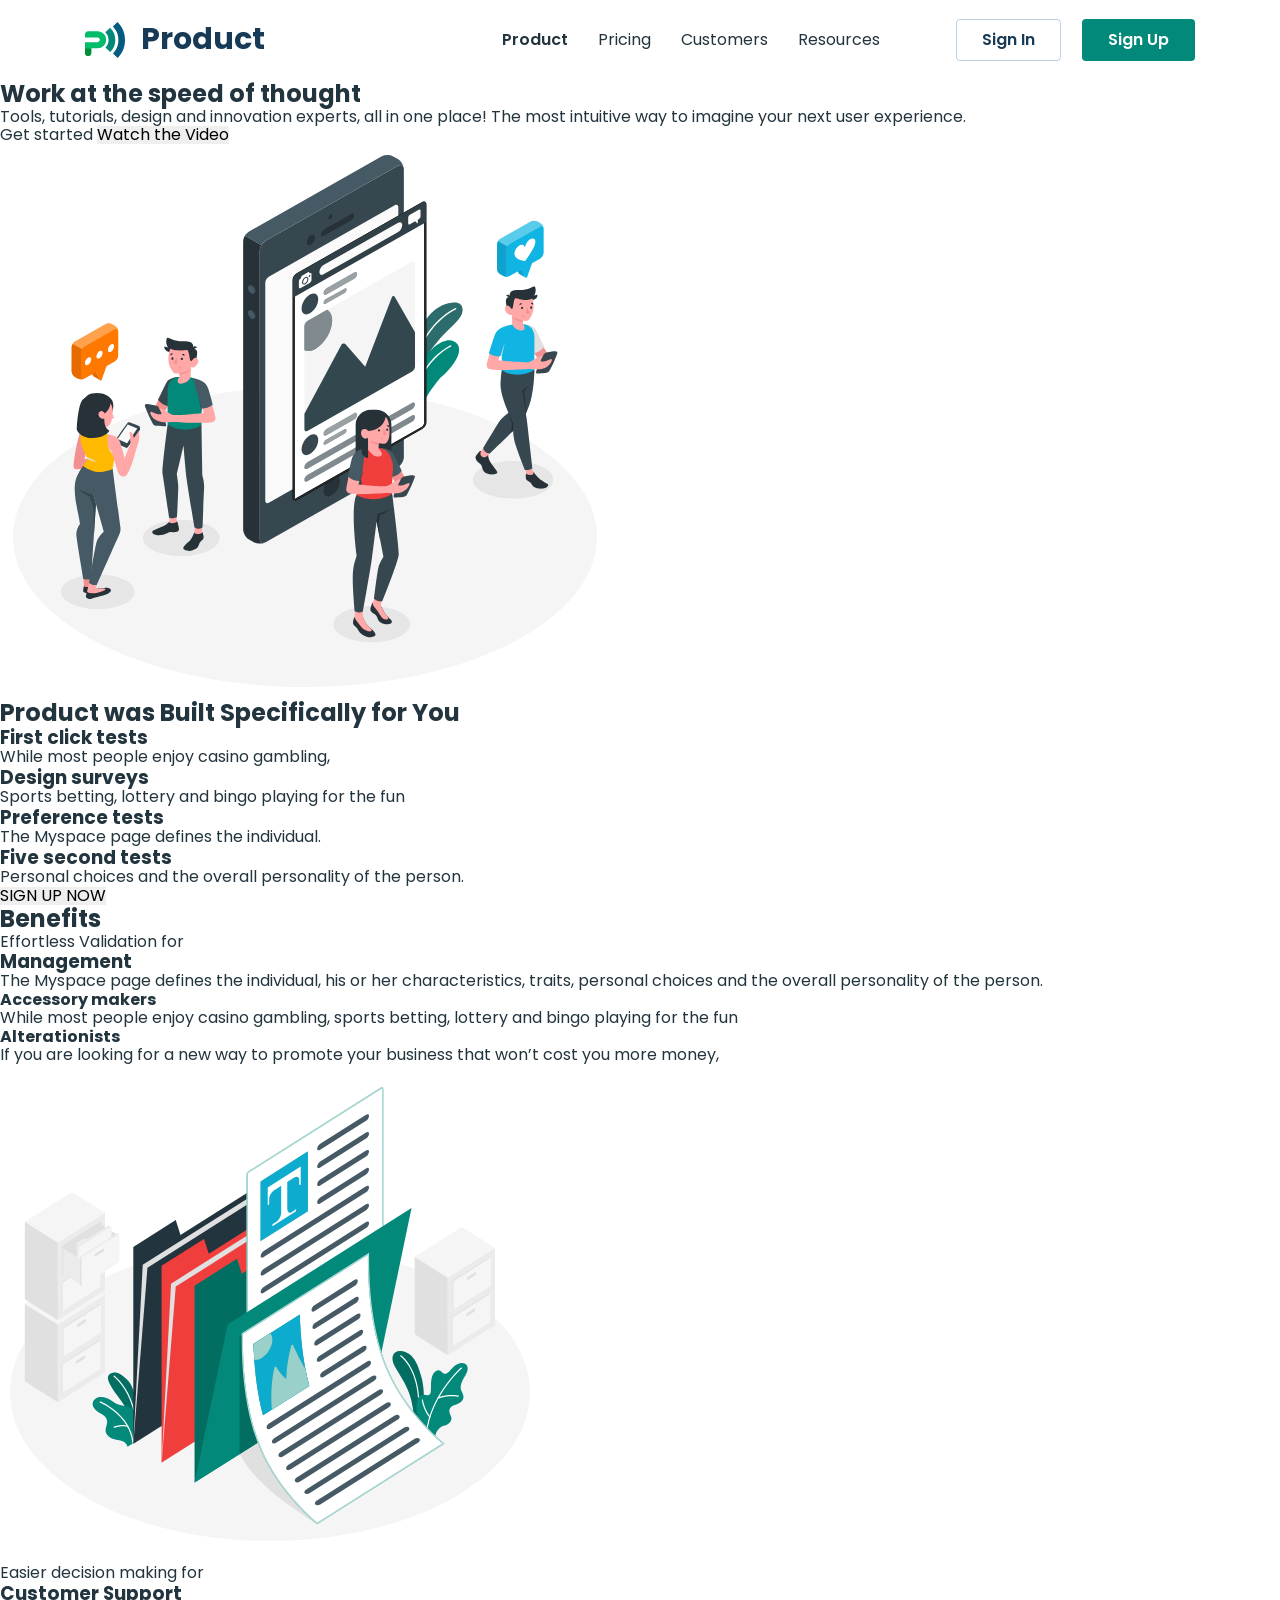
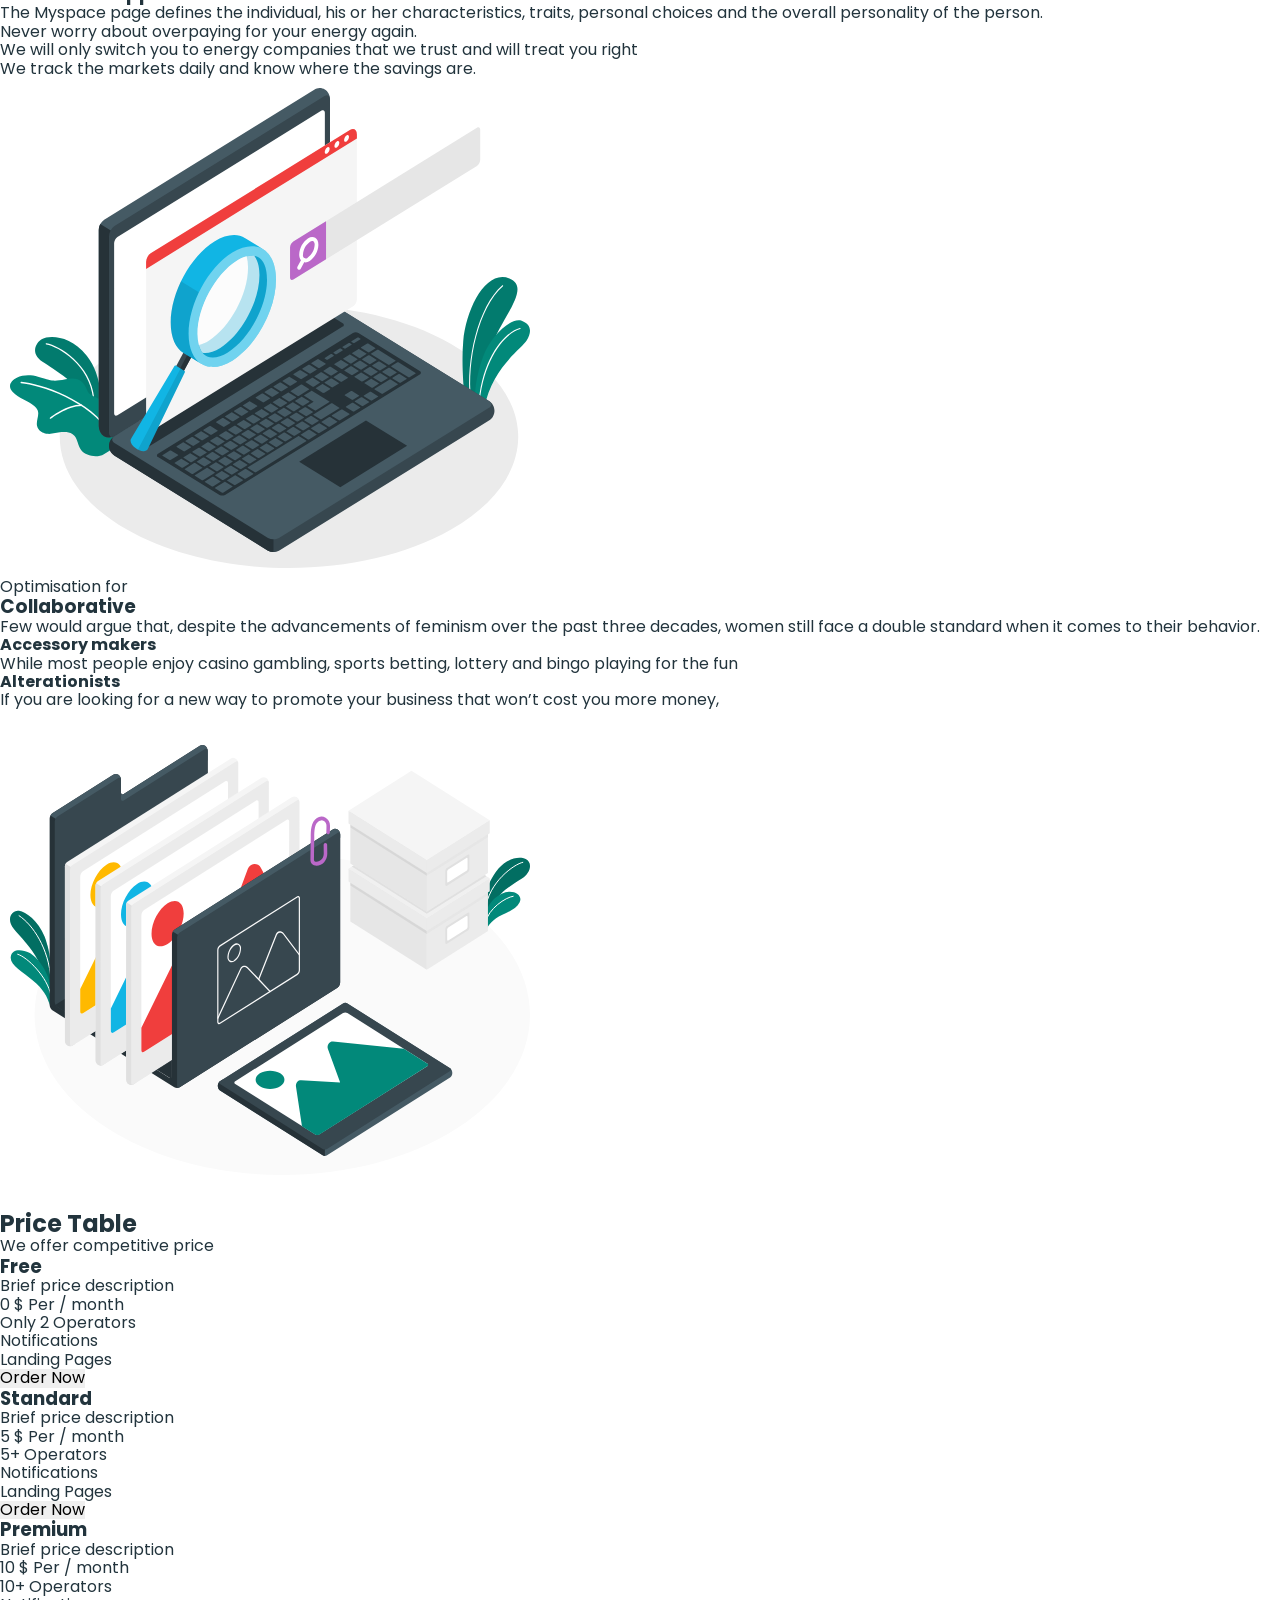
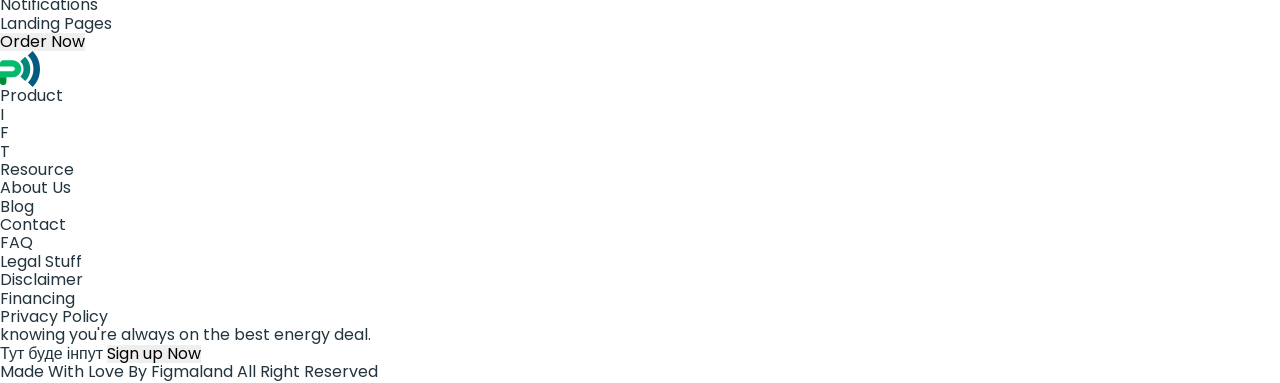
<file: index.html>
<!DOCTYPE html>
<html lang="en">
  <head>
    <meta charset="UTF-8" />
    <meta name="viewport" content="width=device-width, initial-scale=1.0" />
    <title>Business promotion - Product</title>

    <link
      rel="stylesheet"
      href="https://cdnjs.cloudflare.com/ajax/libs/modern-normalize/3.0.1/modern-normalize.min.css"
      integrity="sha512-q6WgHqiHlKyOqslT/lgBgodhd03Wp4BEqKeW6nNtlOY4quzyG3VoQKFrieaCeSnuVseNKRGpGeDU3qPmabCANg=="
      crossorigin="anonymous"
      referrerpolicy="no-referrer"
    />

    <link rel="preconnect" href="https://fonts.googleapis.com" />
    <link rel="preconnect" href="https://fonts.gstatic.com" crossorigin />
    <link
      href="https://fonts.googleapis.com/css2?family=Inter:opsz,wght@14..32,100..900&family=Montserrat:wght@100..900&family=Poppins:wght@400;500;600;700&display=swap"
      rel="stylesheet"
    />

    <link rel="stylesheet" href="./css/styles.css" />
  </head>
  <body>
    <header class="page-header">
      <div class="container header-container">
        <nav class="header-nav">
          <a class="logo header-logo" href="./index.html"
            ><img
              src="./images/logo.svg"
              alt="Logo"
              width="40"
              height="36"
            />Product</a
          >

          <ul class="header-nav-list">
            <li class="header-nav-item">
              <a class="header-nav-link current" href="./index.html">Product</a>
            </li>
            <li class="header-nav-item">
              <a class="header-nav-link" href="./pricing.html">Pricing</a>
            </li>
            <li class="header-nav-item">
              <a class="header-nav-link" href="./customers.html">Customers</a>
            </li>
            <li class="header-nav-item">
              <a class="header-nav-link" href="">Resources</a>
            </li>
          </ul>
        </nav>

        <ul class="auth-list">
          <li class="auth-item">
            <button class="auth-btn" type="button">Sign In</button>
          </li>
          <li class="auth-item">
            <button class="main-btn" type="button">Sign Up</button>
          </li>
        </ul>
      </div>
    </header>
    <main>
      <section>
        <h1>Work at the speed of thought</h1>
        <p>
          Tools, tutorials, design and innovation experts, all in one place! The
          most intuitive way to imagine your next user experience.
        </p>

        <a href="">Get started</a>
        <button type="button">Watch the Video</button>

        <img src="./images/hero.svg" alt="Hero" width="610" height="555" />
      </section>

      <section>
        <h2>Product was Built Specifically for You</h2>
        <ul>
          <li>
            <h3>First click tests</h3>
            <p>While most people enjoy casino gambling,</p>
          </li>
          <li>
            <h3>Design surveys</h3>
            <p>Sports betting, lottery and bingo playing for the fun</p>
          </li>
          <li>
            <h3>Preference tests</h3>
            <p>The Myspace page defines the individual.</p>
          </li>
          <li>
            <h3>Five second tests</h3>
            <p>Personal choices and the overall personality of the person.</p>
          </li>
        </ul>
        <button type="button">SIGN UP NOW</button>
      </section>

      <section>
        <h2>Benefits</h2>

        <ul>
          <li>
            <p>Effortless Validation for</p>
            <h3>Management</h3>

            <p>
              The Myspace page defines the individual, his or her
              characteristics, traits, personal choices and the overall
              personality of the person.
            </p>

            <ul>
              <li>
                <h4>Accessory makers</h4>
                <p>
                  While most people enjoy casino gambling, sports betting,
                  lottery and bingo playing for the fun
                </p>
              </li>

              <li>
                <h4>Alterationists</h4>
                <p>
                  If you are looking for a new way to promote your business that
                  won’t cost you more money,
                </p>
              </li>
            </ul>

            <img
              src="./images/management-img.svg"
              alt="management"
              width="540"
              height="500"
            />
          </li>

          <li>
            <p>Easier decision making for</p>
            <h3>Customer Support</h3>

            <p>
              The Myspace page defines the individual, his or her
              characteristics, traits, personal choices and the overall
              personality of the person.
            </p>

            <ul>
              <li>Never worry about overpaying for your energy again.</li>
              <li>
                We will only switch you to energy companies that we trust and
                will treat you right
              </li>
              <li>
                We track the markets daily and know where the savings are.
              </li>
            </ul>

            <img
              src="./images/support-img.svg"
              alt="support"
              width="540"
              height="500"
            />
          </li>

          <li>
            <p>Optimisation for</p>
            <h3>Collaborative</h3>

            <p>
              Few would argue that, despite the advancements of feminism over
              the past three decades, women still face a double standard when it
              comes to their behavior.
            </p>

            <ul>
              <li>
                <h4>Accessory makers</h4>
                <p>
                  While most people enjoy casino gambling, sports betting,
                  lottery and bingo playing for the fun
                </p>
              </li>

              <li>
                <h4>Alterationists</h4>
                <p>
                  If you are looking for a new way to promote your business that
                  won’t cost you more money,
                </p>
              </li>
            </ul>

            <img
              src="./images/collaboration-img.svg"
              alt="collaboration"
              width="540"
              height="500"
            />
          </li>
        </ul>
      </section>

      <section>
        <h2>Price Table</h2>
        <p>We offer competitive price</p>

        <ul>
          <li>
            <h3>Free</h3>
            <p>Brief price description</p>

            <p>0 $ Per / month</p>

            <ul>
              <li>Only 2 Operators</li>
              <li>Notifications</li>
              <li>Landing Pages</li>
            </ul>

            <button type="button">Order Now</button>
          </li>

          <li>
            <h3>Standard</h3>
            <p>Brief price description</p>

            <p>5 $ Per / month</p>

            <ul>
              <li>5+ Operators</li>
              <li>Notifications</li>
              <li>Landing Pages</li>
            </ul>

            <button type="button">Order Now</button>
          </li>

          <li>
            <h3>Premium</h3>
            <p>Brief price description</p>

            <p>10 $ Per / month</p>

            <ul>
              <li>10+ Operators</li>
              <li>Notifications</li>
              <li>Landing Pages</li>
            </ul>

            <button type="button">Order Now</button>
          </li>
        </ul>
      </section>
    </main>

    <footer>
      <a href="./index.html"
        ><img
          src="./images/logo.svg"
          alt="Logo"
          width="40"
          height="36"
        />Product</a
      >

      <ul>
        <li>
          <a
            href=""
            target="_blank"
            rel="noopener noreferrer nofollow"
            aria-label="Instagram"
            >I</a
          >
        </li>
        <li>
          <a
            href=""
            target="_blank"
            rel="noopener noreferrer nofollow"
            aria-label="Facebook"
            >F</a
          >
        </li>
        <li>
          <a
            href=""
            target="_blank"
            rel="noopener noreferrer nofollow"
            aria-label="Twitter"
            >T</a
          >
        </li>
      </ul>

      <nav>
        <p>Resource</p>
        <ul>
          <li><a href="">About Us</a></li>
          <li><a href="">Blog</a></li>
          <li><a href="">Contact</a></li>
          <li><a href="">FAQ</a></li>
        </ul>

        <p>Legal Stuff</p>
        <ul>
          <li><a href="">Disclaimer</a></li>
          <li><a href="">Financing</a></li>
          <li><a href="">Privacy Policy</a></li>
        </ul>
      </nav>

      <p>knowing you're always on the best energy deal.</p>

      <form>
        Тут буде інпут
        <button type="submit">Sign up Now</button>
      </form>

      <p>Made With Love By Figmaland All Right Reserved</p>
    </footer>
  </body>
</html>
</file>
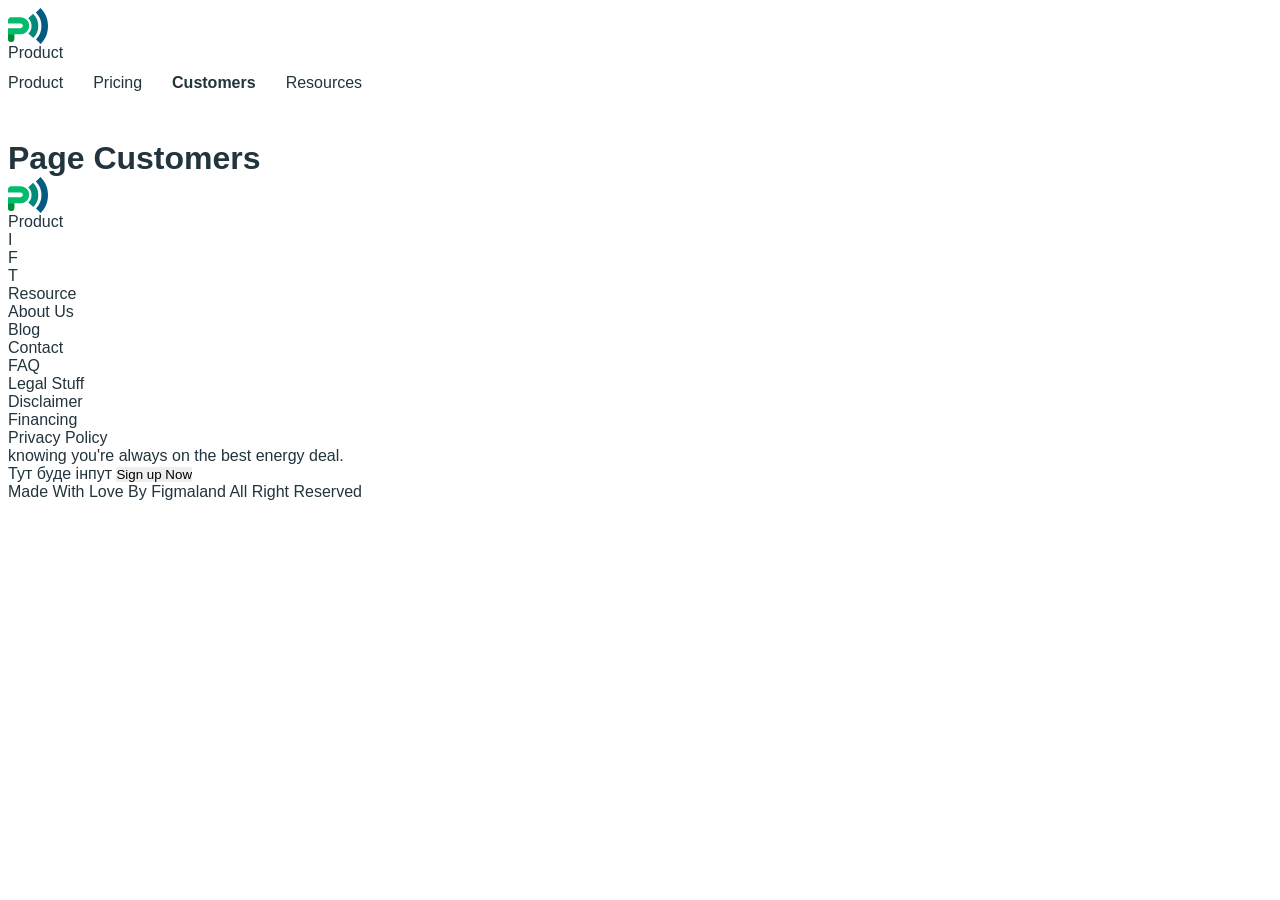
<file: customers.html>
<!DOCTYPE html>
<html lang="en">
  <head>
    <meta charset="UTF-8" />
    <meta name="viewport" content="width=device-width, initial-scale=1.0" />
    <title>Business promotion - Customers</title>

    <link rel="stylesheet" href="./css/styles.css" />
  </head>
  <body>
    <header>
      <nav>
        <a href="./index.html"
          ><img
            src="./images/logo.svg"
            alt="Logo"
            width="40"
            height="36"
          />Product</a
        >

        <ul class="header-nav-list">
          <li class="header-nav-item">
            <a class="header-nav-link" href="./index.html">Product</a>
          </li>
          <li class="header-nav-item">
            <a class="header-nav-link" href="./pricing.html">Pricing</a>
          </li>
          <li class="header-nav-item">
            <a class="header-nav-link current" href="./customers.html"
              >Customers</a
            >
          </li>
          <li class="header-nav-item">
            <a class="header-nav-link" href="">Resources</a>
          </li>
        </ul>
      </nav>

      <ul>
        <li><button type="button"></button></li>
        <li><button type="button"></button></li>
      </ul>
    </header>
    <main>
      <h1>Page Customers</h1>
    </main>

    <footer>
      <a href="./index.html"
        ><img
          src="./images/logo.svg"
          alt="Logo"
          width="40"
          height="36"
        />Product</a
      >

      <ul>
        <li>
          <a
            href=""
            target="_blank"
            rel="noopener noreferrer nofollow"
            aria-label="Instagram"
            >I</a
          >
        </li>
        <li>
          <a
            href=""
            target="_blank"
            rel="noopener noreferrer nofollow"
            aria-label="Facebook"
            >F</a
          >
        </li>
        <li>
          <a
            href=""
            target="_blank"
            rel="noopener noreferrer nofollow"
            aria-label="Twitter"
            >T</a
          >
        </li>
      </ul>

      <nav>
        <p>Resource</p>
        <ul>
          <li><a href="">About Us</a></li>
          <li><a href="">Blog</a></li>
          <li><a href="">Contact</a></li>
          <li><a href="">FAQ</a></li>
        </ul>

        <p>Legal Stuff</p>
        <ul>
          <li><a href="">Disclaimer</a></li>
          <li><a href="">Financing</a></li>
          <li><a href="">Privacy Policy</a></li>
        </ul>
      </nav>

      <p>knowing you're always on the best energy deal.</p>

      <form>
        Тут буде інпут
        <button type="submit">Sign up Now</button>
      </form>

      <p>Made With Love By Figmaland All Right Reserved</p>
    </footer>
  </body>
</html>
</file>
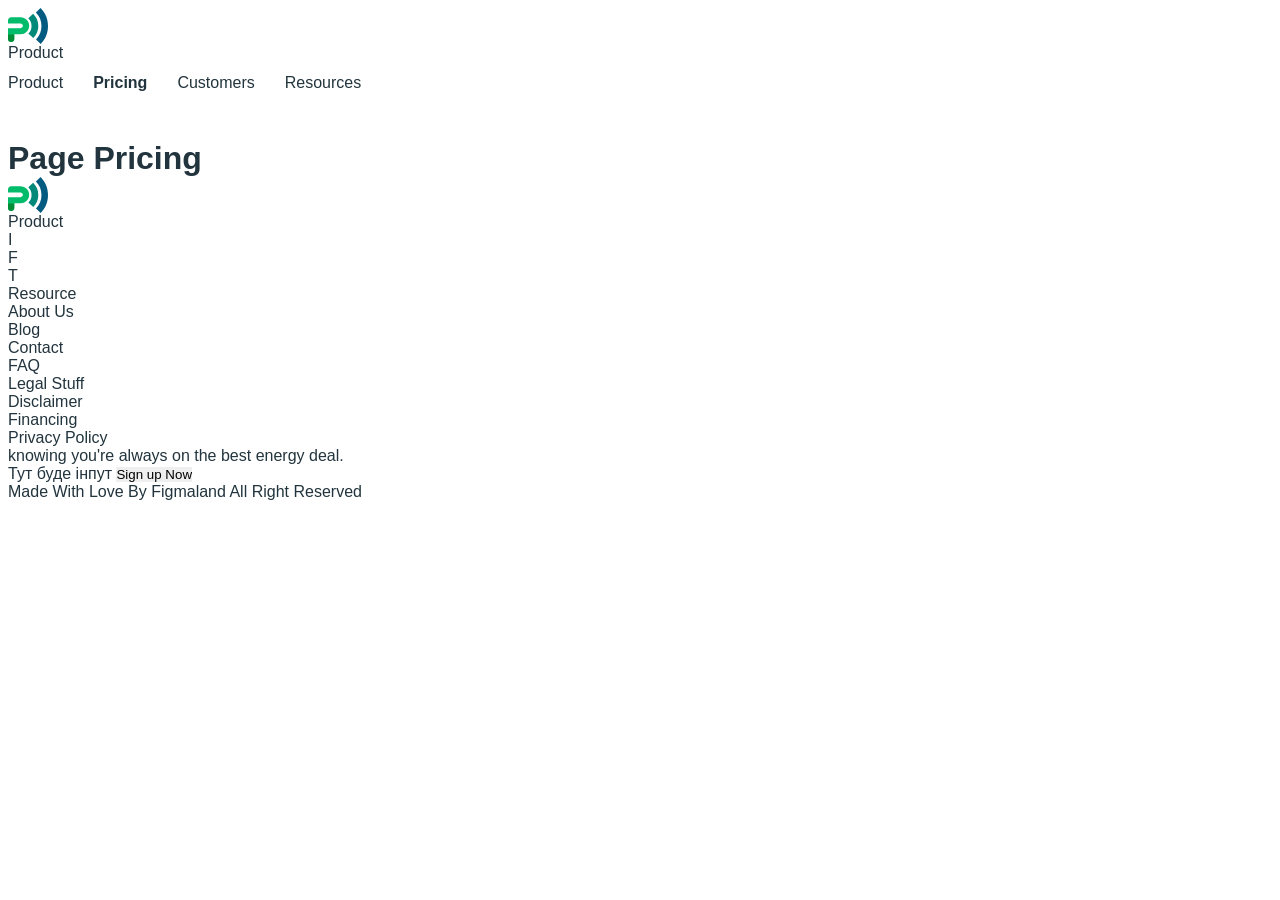
<file: pricing.html>
<!DOCTYPE html>
<html lang="en">
  <head>
    <meta charset="UTF-8" />
    <meta name="viewport" content="width=device-width, initial-scale=1.0" />
    <title>Business promotion - Pricing</title>
    <link rel="stylesheet" href="./css/styles.css" />
  </head>
  <body>
    <header>
      <nav>
        <a href="./index.html"
          ><img
            src="./images/logo.svg"
            alt="Logo"
            width="40"
            height="36"
          />Product</a
        >

        <ul class="header-nav-list">
          <li class="header-nav-item">
            <a class="header-nav-link" href="./index.html">Product</a>
          </li>
          <li class="header-nav-item">
            <a class="header-nav-link current" href="./pricing.html">Pricing</a>
          </li>
          <li class="header-nav-item">
            <a class="header-nav-link" href="./customers.html">Customers</a>
          </li>
          <li class="header-nav-item">
            <a class="header-nav-link" href="">Resources</a>
          </li>
        </ul>
      </nav>

      <ul>
        <li><button type="button"></button></li>
        <li><button type="button"></button></li>
      </ul>
    </header>

    <main>
      <h1>Page Pricing</h1>
    </main>

    <footer>
      <a href="./index.html"
        ><img
          src="./images/logo.svg"
          alt="Logo"
          width="40"
          height="36"
        />Product</a
      >

      <ul>
        <li>
          <a
            href=""
            target="_blank"
            rel="noopener noreferrer nofollow"
            aria-label="Instagram"
            >I</a
          >
        </li>
        <li>
          <a
            href=""
            target="_blank"
            rel="noopener noreferrer nofollow"
            aria-label="Facebook"
            >F</a
          >
        </li>
        <li>
          <a
            href=""
            target="_blank"
            rel="noopener noreferrer nofollow"
            aria-label="Twitter"
            >T</a
          >
        </li>
      </ul>

      <nav>
        <p>Resource</p>
        <ul>
          <li><a href="">About Us</a></li>
          <li><a href="">Blog</a></li>
          <li><a href="">Contact</a></li>
          <li><a href="">FAQ</a></li>
        </ul>

        <p>Legal Stuff</p>
        <ul>
          <li><a href="">Disclaimer</a></li>
          <li><a href="">Financing</a></li>
          <li><a href="">Privacy Policy</a></li>
        </ul>
      </nav>

      <p>knowing you're always on the best energy deal.</p>

      <form>
        Тут буде інпут
        <button type="submit">Sign up Now</button>
      </form>

      <p>Made With Love By Figmaland All Right Reserved</p>
    </footer>
  </body>
</html>
</file>
<file: css/styles.css>
body {
  font-family: 'Poppins', sans-serif;
  font-size: 16px;
  color: #22343d;
  background-color: #fff;
}

/*#region Reset*/

a {
  text-decoration: none;
  color: currentColor;
}

ul,
ol {
  list-style-type: none;
  margin: 0;
  padding: 0;
}

h1,
h2,
h3,
h4,
h5,
h6,
p {
  margin: 0;
}

button {
  border: none;
  padding: 0;
  cursor: pointer;
}

img {
  display: block;
  max-width: 100%;
  height: auto;
}

/*#endregion Reset*/

/*#region Common*/

.container {
  max-width: 1150px;
  padding: 0 20px;
  margin: 0 auto;
}

.logo {
  display: flex;
  align-items: center;
  gap: 16px;

  font-weight: 700;
  font-size: 30px;
  line-height: 0.93;
  color: #173a56;
}

.main-btn {
  border: 1px solid transparent;
  border-radius: 4px;
  min-width: 113px;
  height: 42px;
  padding: 9px 24px;

  font-weight: 600;
  color: #fff;
  background: #02897a;
}

.main-btn:hover,
.main-btn:focus {
  color: #173a56;
  background-color: #fff;
  border-color: #bcd0e5;
}

/*#endregion Common*/

/*#region Header*/

.page-header {
  padding: 19px 0;
}

.header-container,
.header-nav,
.header-nav-list,
.auth-list {
  display: flex;
  align-items: center;
}

.header-nav {
  margin-right: 76px;
  flex-grow: 1;
}

.header-logo {
  margin-right: auto;
}

.header-nav-list {
  gap: 30px;
}

.header-nav-link {
  display: block;
  padding: 7px 0;
  line-height: 1.75;

  transition: transform 250ms linear;
}

.header-nav-link:hover,
.header-nav-link:focus {
  transform: scale(1.1);
}

.header-nav-link.current {
  font-weight: 600;
}

.auth-list {
  gap: 21px;
}

.auth-btn {
  border: 1px solid #bcd0e5;
  border-radius: 4px;
  min-width: 105px;
  height: 42px;
  padding: 9px 24px;

  font-weight: 600;
  font-size: 16px;
  color: #173a56;
  background-color: #fff;
}

.auth-btn:hover,
.auth-btn:focus {
  color: #fff;
  background: #02897a;
  border-color: #02897a;
}

/*#endregion Header*/
</file>
